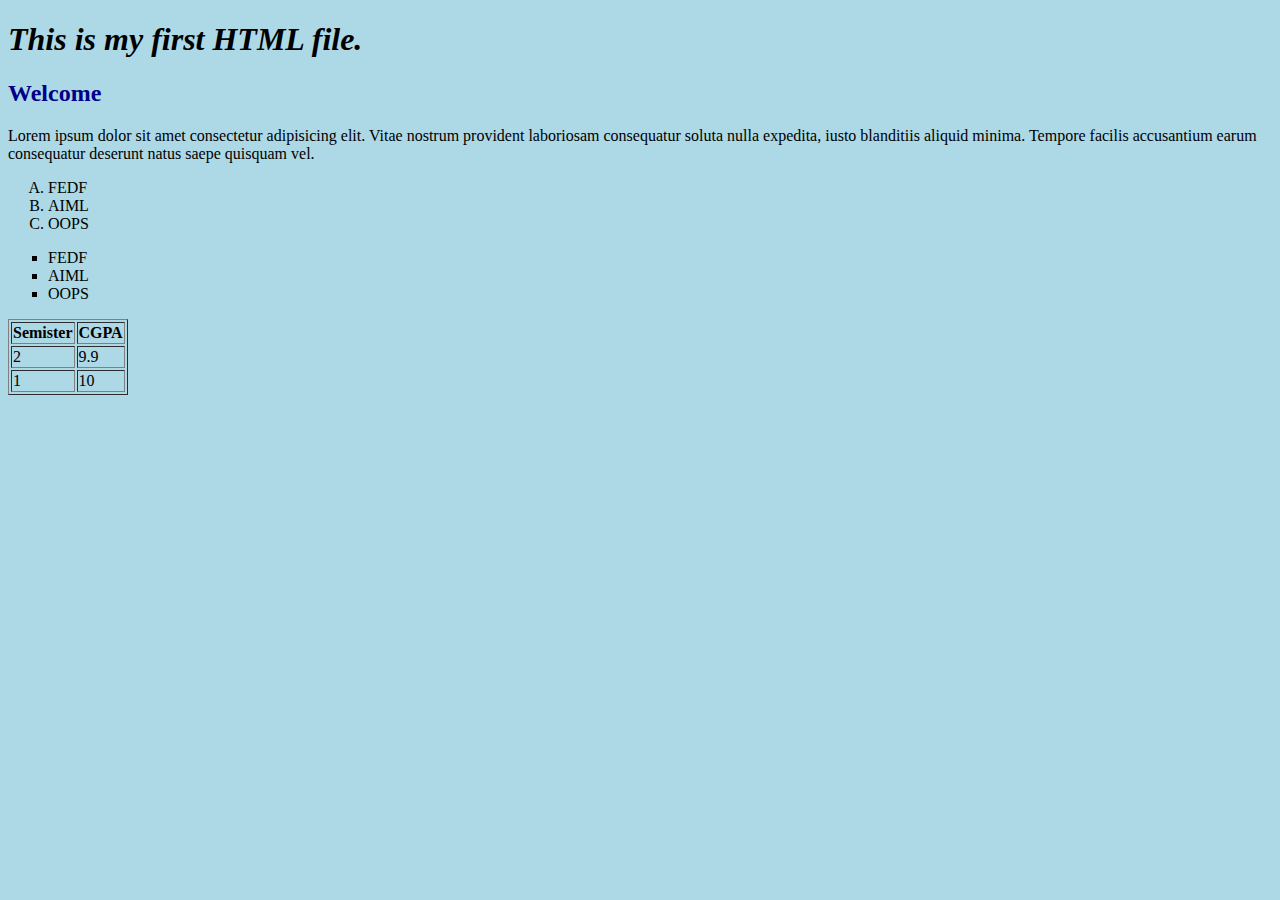
<file: index.html>
<!DOCTYPE html>
<html lang="en">
<head>
    <meta charset="UTF-8">
    <meta name="viewport" content="width=device-width, initial-scale=1.0">
    <title>Document</title>
</head>
<body style="background-color: lightblue;">
    <h1 style="font-style: italic;">This is my first HTML file.</h1>
    <h2 style="color: darkblue;">Welcome</h2>
    <p>Lorem ipsum dolor sit amet consectetur adipisicing elit. Vitae nostrum provident laboriosam consequatur soluta nulla expedita, iusto blanditiis aliquid minima. Tempore facilis accusantium earum consequatur deserunt natus saepe quisquam vel.</p>
    <ol type="A">
        <li>FEDF</li>
        <li>AIML</li>
        <li>OOPS</li>
    </ol>

    <ul type="square">
        <li>FEDF</li>
        <li>AIML</li>
        <li>OOPS</li>
    </ul>
    <table border="1">
        <th>Semister</th>
        <th>CGPA</th>
        <tr>
            <td>2</td>
            <td>9.9</td>
        </tr>
        <tr>
            <td>1</td>
            <td>10</td>
        </tr>
    </table>
</body>
</html>
</file>
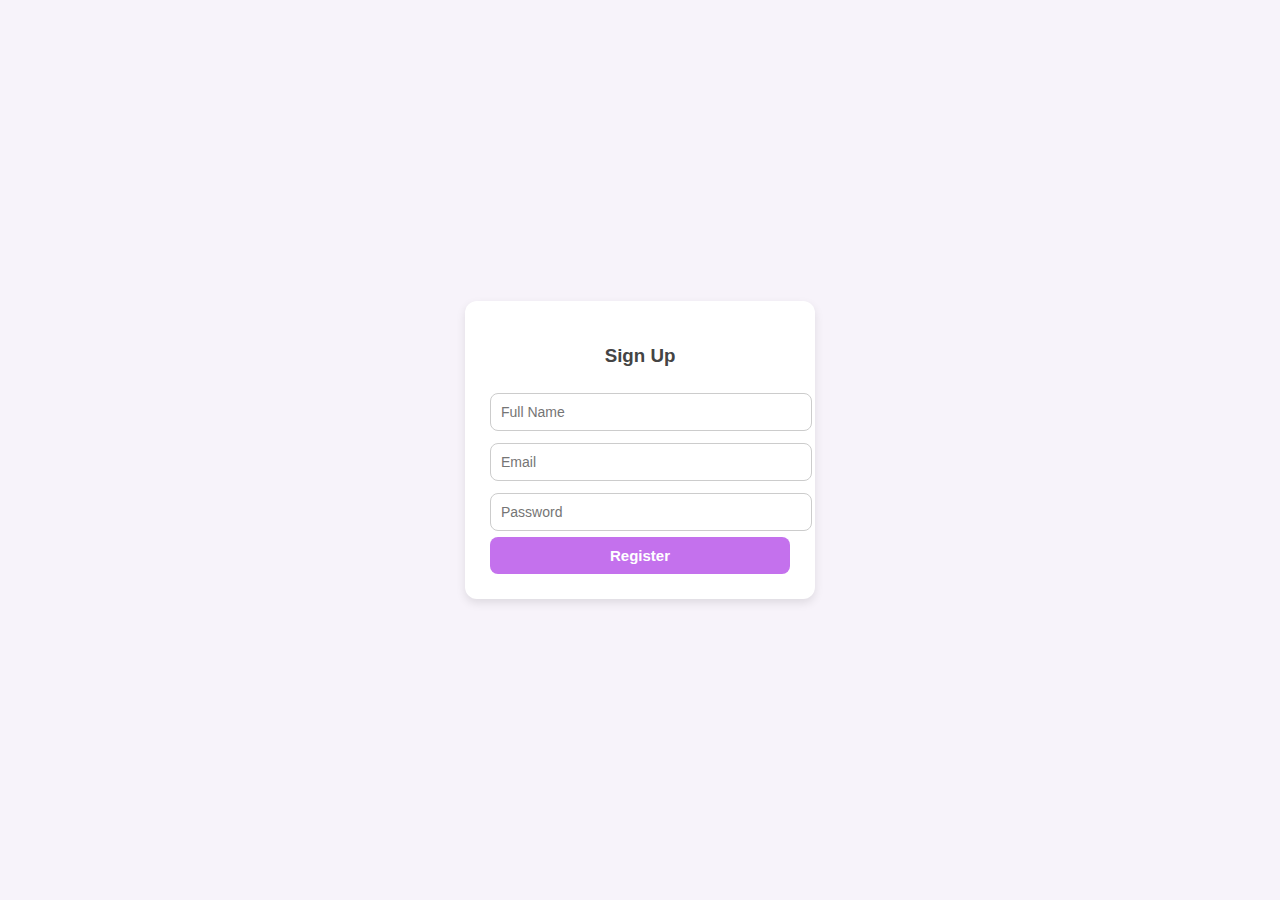
<file: interactiveform.html>
<!DOCTYPE html>
<html>
<body style="font-family:Arial, sans-serif; background:#f7f3fa; display:flex; justify-content:center; align-items:center; height:100vh; margin:0;">

<form style="background:#fff; padding:25px; border-radius:12px; box-shadow:0 4px 10px rgba(0,0,0,0.1); width:300px;">
  <h3 style="text-align:center; margin-bottom:20px; color:#444;">Sign Up</h3>

  <input type="text" placeholder="Full Name" 
    style="width:100%; padding:10px; margin:6px 0; border:1px solid #ccc; border-radius:8px; font-size:14px;"><br>

  <input type="email" placeholder="Email" 
    style="width:100%; padding:10px; margin:6px 0; border:1px solid #ccc; border-radius:8px; font-size:14px;"><br>

  <input type="password" placeholder="Password" 
    style="width:100%; padding:10px; margin:6px 0; border:1px solid #ccc; border-radius:8px; font-size:14px;"><br>

  <button type="submit"
    style="width:100%; background:#c471ed; color:#fff; border:none; padding:10px; border-radius:8px; font-size:15px; font-weight:bold; cursor:pointer;"
    onmouseover="this.style.backgroundColor='#a64ca6'"
    onmouseout="this.style.backgroundColor='#c471ed'"
    onmousedown="this.style.backgroundColor='#7a1f7a'"
    onmouseup="this.style.backgroundColor='#a64ca6'">
    Register
  </button>
</form>

</body>
</html>
</file>
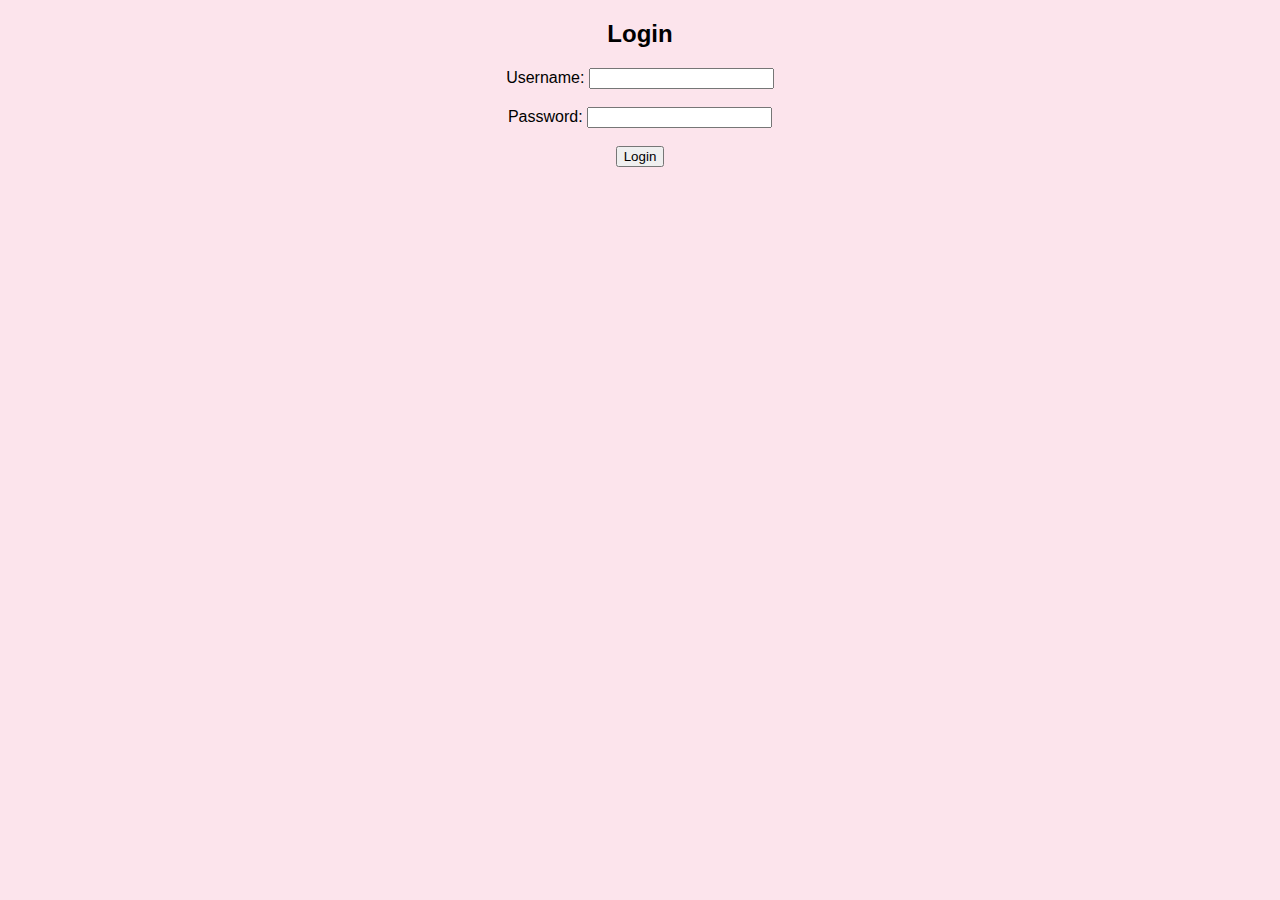
<file: Login.html>
<!DOCTYPE html>
<html>
<head>
 <title>Login</title>
 <script>
 function loginUser() {
 const username = document.getElementById("username").value.trim();
 const password = document.getElementById("password").value;
 const storedUsername = localStorage.getItem("username");
 const storedPassword = localStorage.getItem("password");
 if (username === "" || password === "") {
 alert("Enter both username and password.");
 return false;
 }
 if (username === storedUsername && password === storedPassword) {
 alert("Login successful!");
 return true;
 } else {
 alert("Invalid credentials. Try again.");
 return false;
 }
 }
 </script>
</head>
<body style="background-color: #fce4ec; font-family: Arial;">
 <center>
 <h2>Login</h2>
 <form onsubmit="return loginUser();">
 <label>Username:</label>
 <input type="text" id="username"><br><br>
 <label>Password:</label>
 <input type="password" id="password"><br><br>
 <input type="submit" value="Login">
 </form>
 </center>
</body>
</html>
</file>
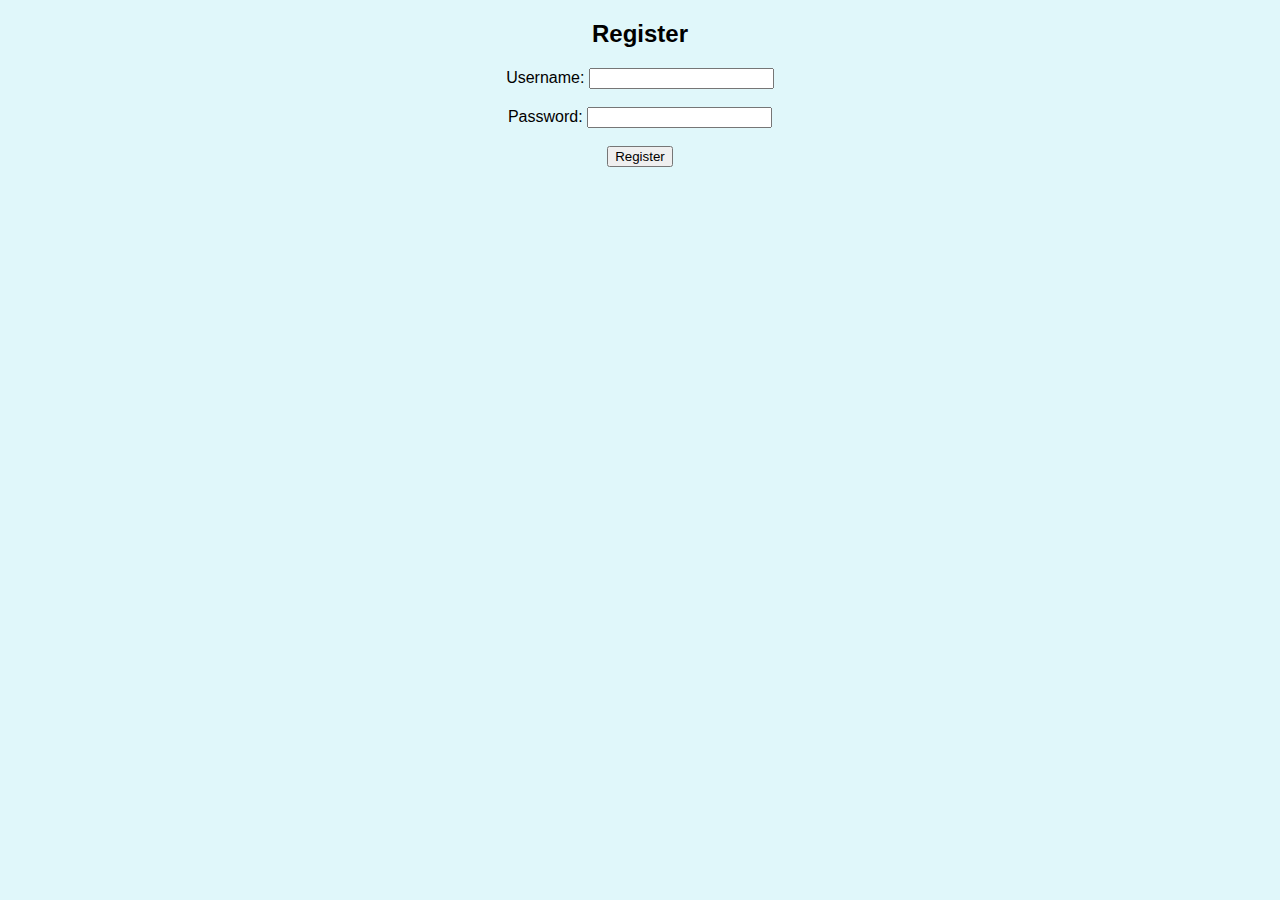
<file: registration.html>
<!DOCTYPE html>
<html>
<head>
 <title>Registration</title>
 <script>
 function registerUser() {
 const username = document.getElementById("username").value.trim();
 const password = document.getElementById("password").value;
 if (username === "" || password === "") {
 alert("Please enter both username and password.");
 return false;
 }
 if (password.length < 6) {
 alert("Password must be at least 6 characters.");
 return false;
 }
 localStorage.setItem("username", username);
 localStorage.setItem("password", password);
 alert("Registration successful! Proceed to login.");
 return true;
 }
 </script>
</head>
<body style="background-color: #e0f7fa; font-family: Arial;">
 <center>
 <h2>Register</h2>
 <form onsubmit="return registerUser();" action="login.html">
 <label>Username:</label>
 <input type="text" id="username"><br><br>
 <label>Password:</label>
 <input type="password" id="password"><br><br>
 <input type="submit" value="Register">
 </form>
 </center>
</body>
</html>
</file>
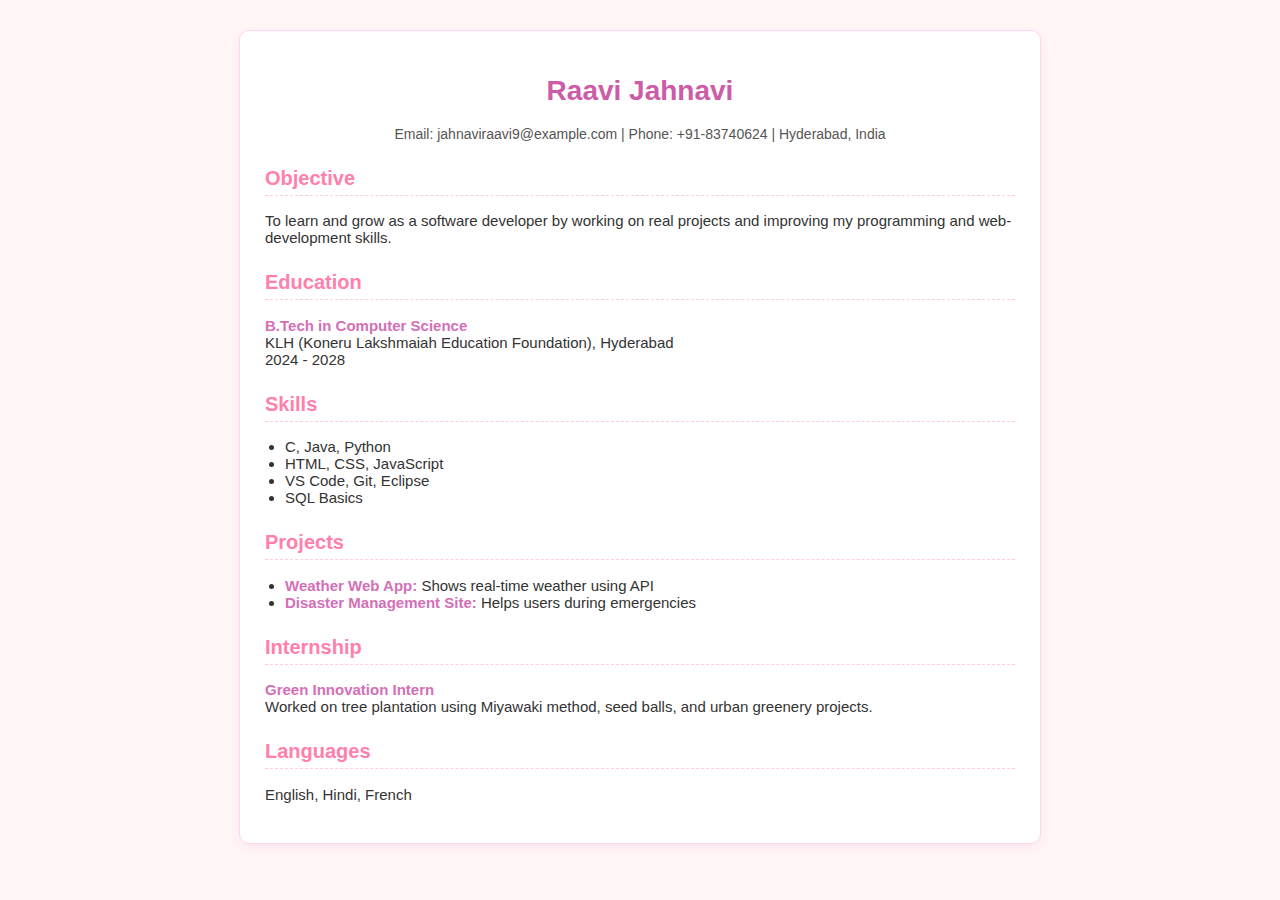
<file: resume.html>
<!DOCTYPE html>
<html lang="en">
<head>
  <meta charset="UTF-8">
  <title>Raavi Jahnavi - Resume</title>
  <style>
    body {
      background-color: #fff6f6;
      font-family: 'Segoe UI', sans-serif;
      
    }

    .container {
      max-width: 750px;
      margin: 30px auto;
      background-color: #fff;
      border: 1px solid #ffd6ec;
      border-radius: 10px;
      padding: 25px;
      box-shadow: 0 4px 10px rgba(255, 195, 228, 0.3);
    }

    h1 {
      text-align: center;
      color: #cc5ba8;
      font-size: 28px;
    }

    .contact {
      text-align: center;
      font-size: 14px;
      color: #555;
      margin-bottom: 20px;
    }

    h2 {
      color: #ff80ab;
      font-size: 20px;
      margin-top: 25px;
      border-bottom: 1px dashed #ffcce0;
      padding-bottom: 5px;
    }

    p, li {
      font-size: 15px;
      color: #333;
    }

    ul {
      padding-left: 20px;
    }

    strong {
      color: #d46fb7;
    }

    @media screen and (max-width: 600px) {
      .container {
        margin: 15px;
        padding: 20px;
      }
    }
  </style>
</head>
<body>

  <div class="container">
    <h1>Raavi Jahnavi</h1>
    <div class="contact">
      Email: jahnaviraavi9@example.com | Phone: +91-83740624 | Hyderabad, India
    </div>

    <h2>Objective</h2>
    <p>
    To learn and grow as a software developer by working on real projects and improving my
     programming and web-development skills.
    </p>

    <h2>Education</h2>
    <p><strong>B.Tech in Computer Science</strong><br>
    KLH (Koneru Lakshmaiah Education Foundation), Hyderabad<br>
    2024 - 2028</p>

    <h2>Skills</h2>
    <ul>
      <li>C, Java, Python</li>
      <li>HTML, CSS, JavaScript</li>
      <li>VS Code, Git, Eclipse</li>
      <li>SQL Basics</li>
    </ul>

    <h2>Projects</h2>
    <ul>
      <li><strong>Weather Web App:</strong> Shows real-time weather using API</li>
      <li><strong>Disaster Management Site:</strong> Helps users during emergencies</li>
    </ul>

    <h2>Internship</h2>
    <p><strong>Green Innovation Intern</strong><br>
    Worked on tree plantation using Miyawaki method, seed balls, and urban greenery projects.</p>

    <h2>Languages</h2>
    <p>English, Hindi, French</p>
  </div>

</body>
</html>
</file>
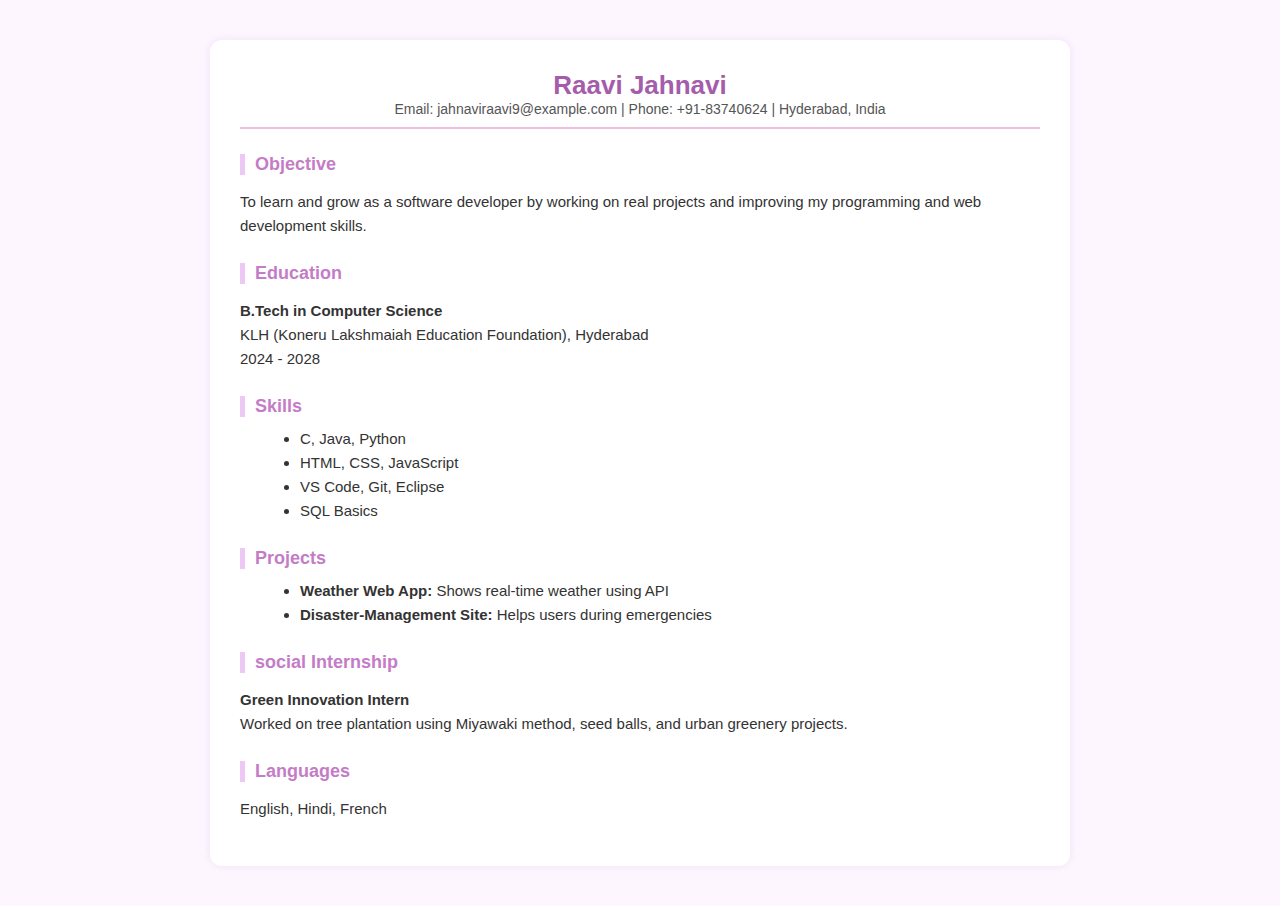
<file: resume2.html>
<!DOCTYPE html>
<html lang="en">
<head>
  <meta charset="UTF-8">
  <title>Raavi Jahnavi - Resume</title>
  <style>
    body {
      background-color: #fdf6ff;
      font-family: Arial, sans-serif;
      color: #333;
      margin: 0;
      padding: 0;
    }

    .resume-box {
      max-width: 800px;
      background: #ffffff;
      margin: 40px auto;
      padding: 30px;
      border-radius: 12px;
      box-shadow: 0 0 10px rgba(200, 150, 200, 0.2);
    }

    .header {
      text-align: center;
      border-bottom: 2px solid #f0c0e0;
      padding-bottom: 10px;
      margin-bottom: 20px;
    }

    .header h1 {
      color: #a55dab;
      font-size: 26px;
      margin: 0;
    }

    .contact {
      font-size: 14px;
      color: #555;
    }

    h2 {
      color: #c47cc7;
      font-size: 18px;
      margin-top: 25px;
      margin-bottom: 10px;
      border-left: 5px solid #eec8f4;
      padding-left: 10px;
    }

    p, li {
      font-size: 15px;
      line-height: 1.6;
    }

    ul {
      margin-top: 5px;
      margin-left: 20px;
    }

    @media screen and (max-width: 600px) {
      .resume-box {
        margin: 20px;
        padding: 20px;
      }
    }
  </style>
</head>
<body>

  <div class="resume-box">
    <div class="header">
      <h1>Raavi Jahnavi</h1>
      <div class="contact">
        Email: jahnaviraavi9@example.com | Phone: +91-83740624 | Hyderabad, India
      </div>
    </div>

    <h2>Objective</h2>
    <p>To learn and grow as a software developer by working on real projects and improving my programming and web development skills.</p>

    <h2>Education</h2>
    <p><strong>B.Tech in Computer Science</strong><br>
    KLH (Koneru Lakshmaiah Education Foundation), Hyderabad<br>
    2024 - 2028</p>

    <h2>Skills</h2>
    <ul>
      <li>C, Java, Python</li>
      <li>HTML, CSS, JavaScript</li>
      <li>VS Code, Git, Eclipse</li>
      <li>SQL Basics</li>
    </ul>

    <h2>Projects</h2>
    <ul>
      <li><strong>Weather Web App:</strong> Shows real-time weather using API</li>
      <li><strong>Disaster-Management Site:</strong> Helps users during emergencies</li>
    </ul>

    <h2>social Internship</h2>
    <p><strong>Green Innovation Intern</strong><br>
    Worked on tree plantation using Miyawaki method, seed balls, and urban greenery projects.</p>

    <h2>Languages</h2>
    <p>English, Hindi, French</p>
  </div>

</body>
</html>
</file>
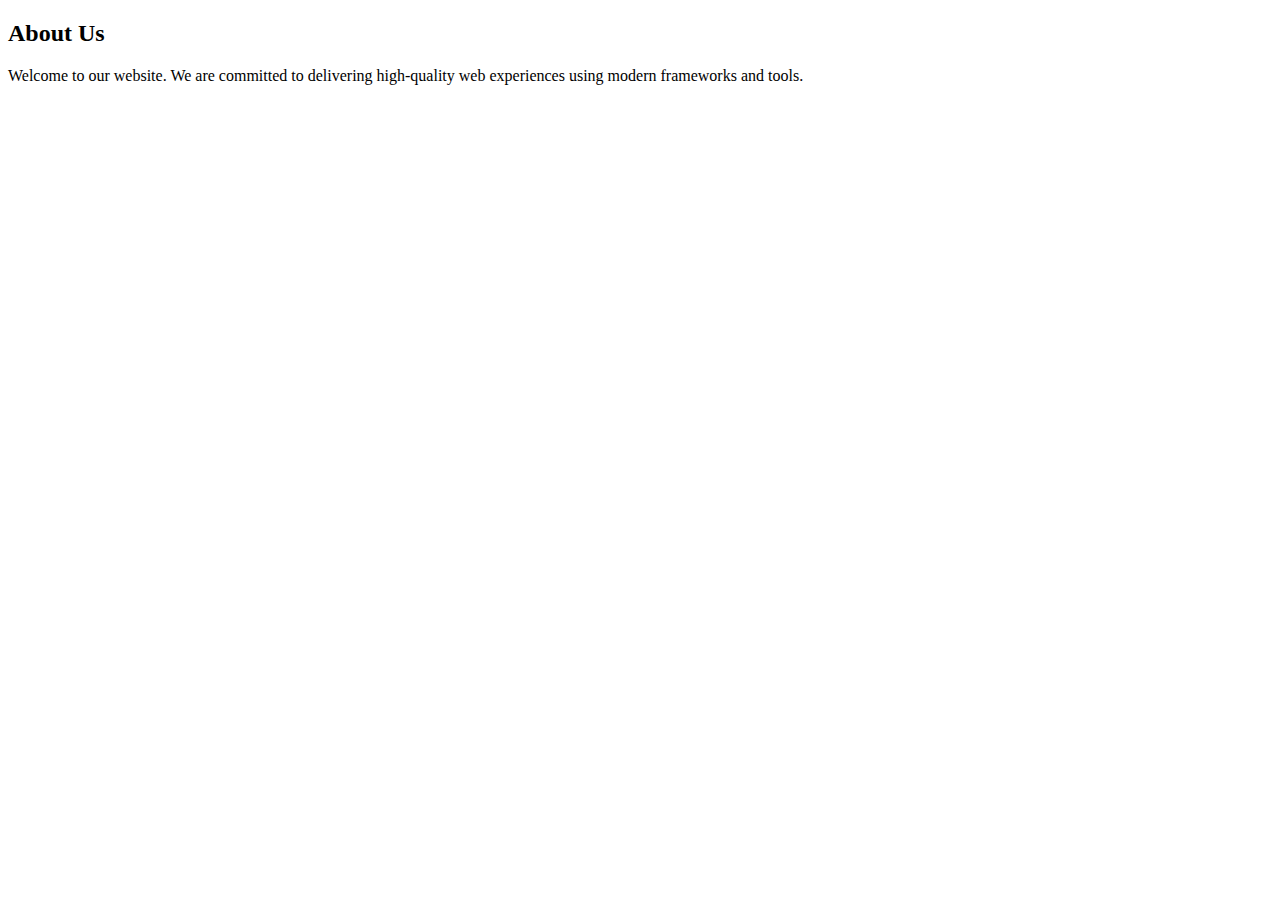
<file: sampleindex.html>
<!DOCTYPE html>
<html lang="en">
<body>
<h2>About Us</h2>
<p>Welcome to our website. We are committed to delivering high-quality web
experiences using modern frameworks and tools.</p>
</body>
</html>
</file>
